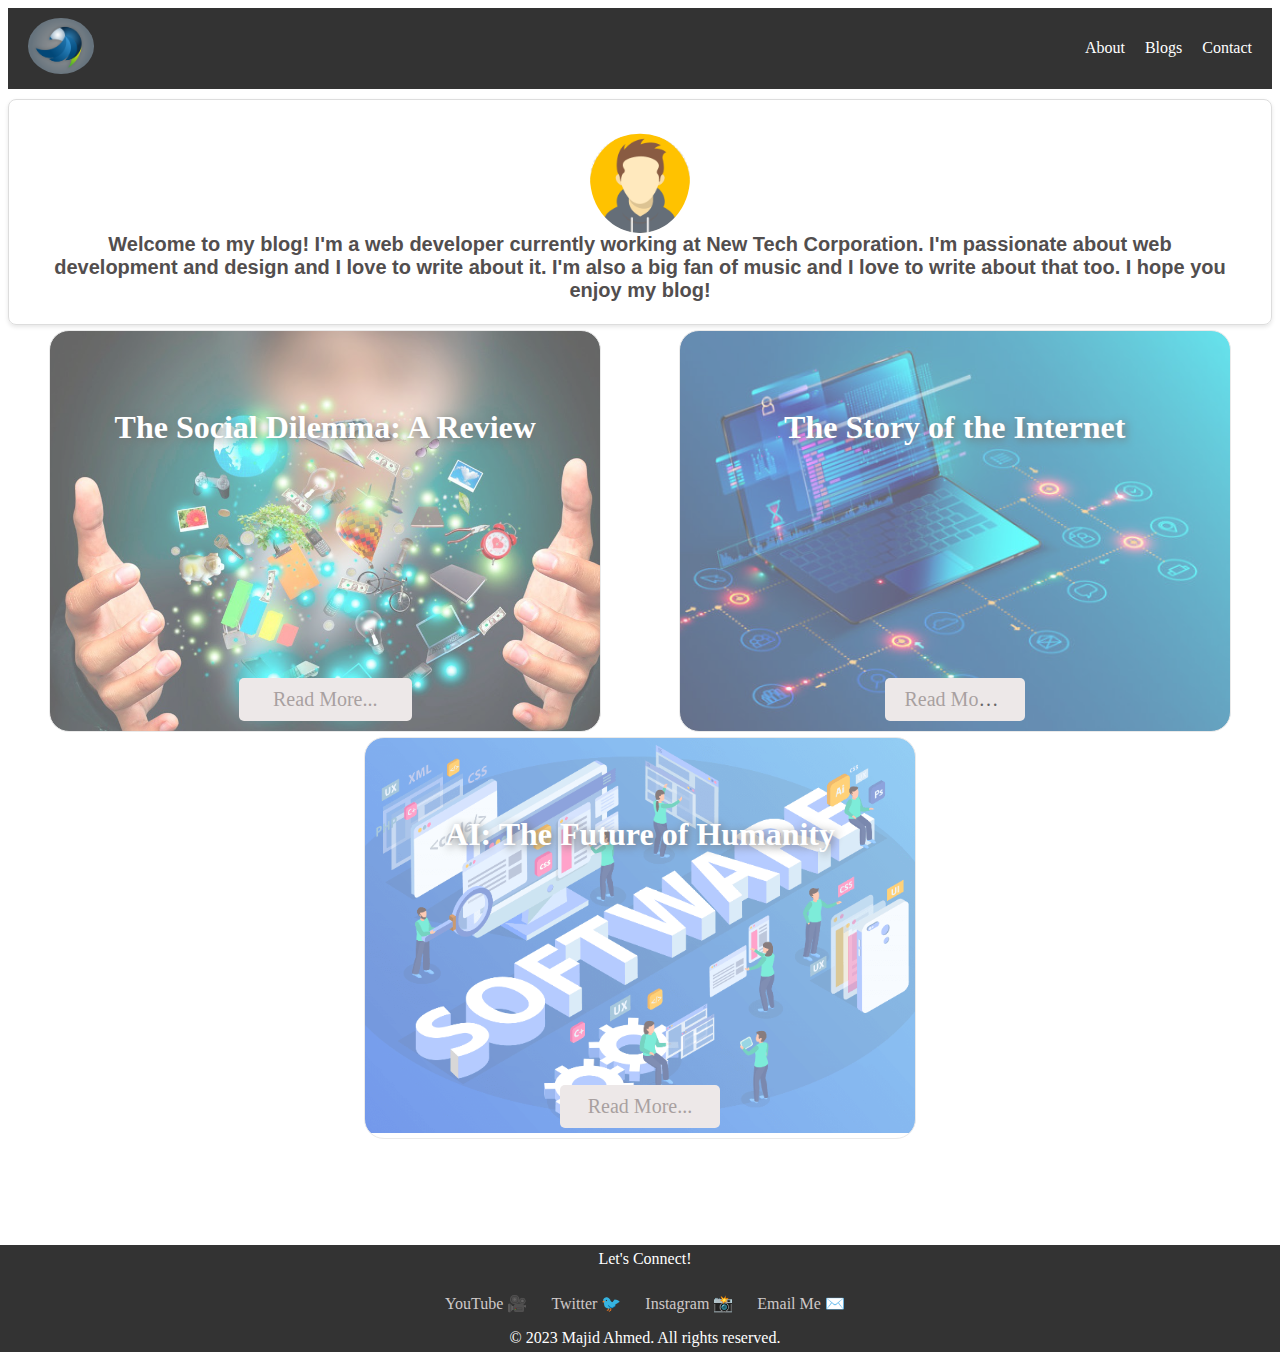
<file: index.html>
<!DOCTYPE html>
<html>

  <head>
    <title>Blog Homepage</title>
    <link rel="stylesheet" type="text/css" href="/assets/css/home.css" />
    <link rel="stylesheet" type="text/css" href="/assets/css/footer.css" />
    <link rel="stylesheet" type="text/css" href="/assets/css/main.css" />
  </head>

  <body>
    <input type="checkbox" id="navbar-toggle" class="navbar-toggle" />
    <label for="navbar-toggle" class="navbar-toggle-label">&#9776;</label>

    <div class="navbar">
      <div class="navbar-logo">
        <a href="#">
          <img src="/assets/images/logo.webp" alt="Logo" class="logo" />
        </a>
      </div>
      <nav class="navbar-menu" id="navbar-menu">
        <ul>
          <li><a href="#">About</a></li>
          <li><a href="/assets/pages/blogPost.html">Blogs</a></li>
          <li><a href="#">Contact</a></li>
        </ul>
      </nav>
    </div>

    <div class="author-info-home">
      <figure>
        <img src="/assets/images/avatar.png" alt="Author Avatar" class="avatar" />
        <figcaption>
          Welcome to my blog! I'm a web developer currently working at New Tech
          Corporation. I'm passionate about web development and design and I
          love to write about it. I'm also a big fan of music and I love to
          write about that too. I hope you enjoy my blog!
        </figcaption>
      </figure>
    </div>

    <section class="img-container">
      <div class="img-div img1-div">
        <h2 class="img-title">The Social Dilemma: A Review</h2>
        <button class="img-btn">
          <a href="/assets/pages/blogPost.html">Read More...</a>
        </button>
      </div>
      <div class="img-div img2-div">
        <h2 class="img-title">The Story of the Internet</h2>
        <button class="img-btn">
          <a href="/assets/pages/blogPost.html">Read More...</a>
        </button>
      </div>
      <div class="img-div img3-div">
        <h2 class="img-title">AI: The Future of Humanity</h2>
        <button class="img-btn">
          <a href="/assets/pages/blogPost.html">Read More...</a>
        </button>
      </div>
    </section>

    <div class="footer">
      <div class="footer-content">Let's Connect!</div>
      <div class="footer-links">
        <figure>
          <figcaption>
            <a href="#" title="YouTube 🎥">YouTube 🎥</a>
            <a href="#" title="Twitter 🐦">Twitter 🐦</a>
            <a href="#" title="Instagram 📸">Instagram 📸</a>
            <a href="mailto:example@example.com" title="Email Me ✉️">Email Me ✉️</a>
          </figcaption>

        </figure>

      </div>
      <div class="footer-text">© 2023 Majid Ahmed. All rights reserved.</div>
    </div>
  </body>

</html>
</file>
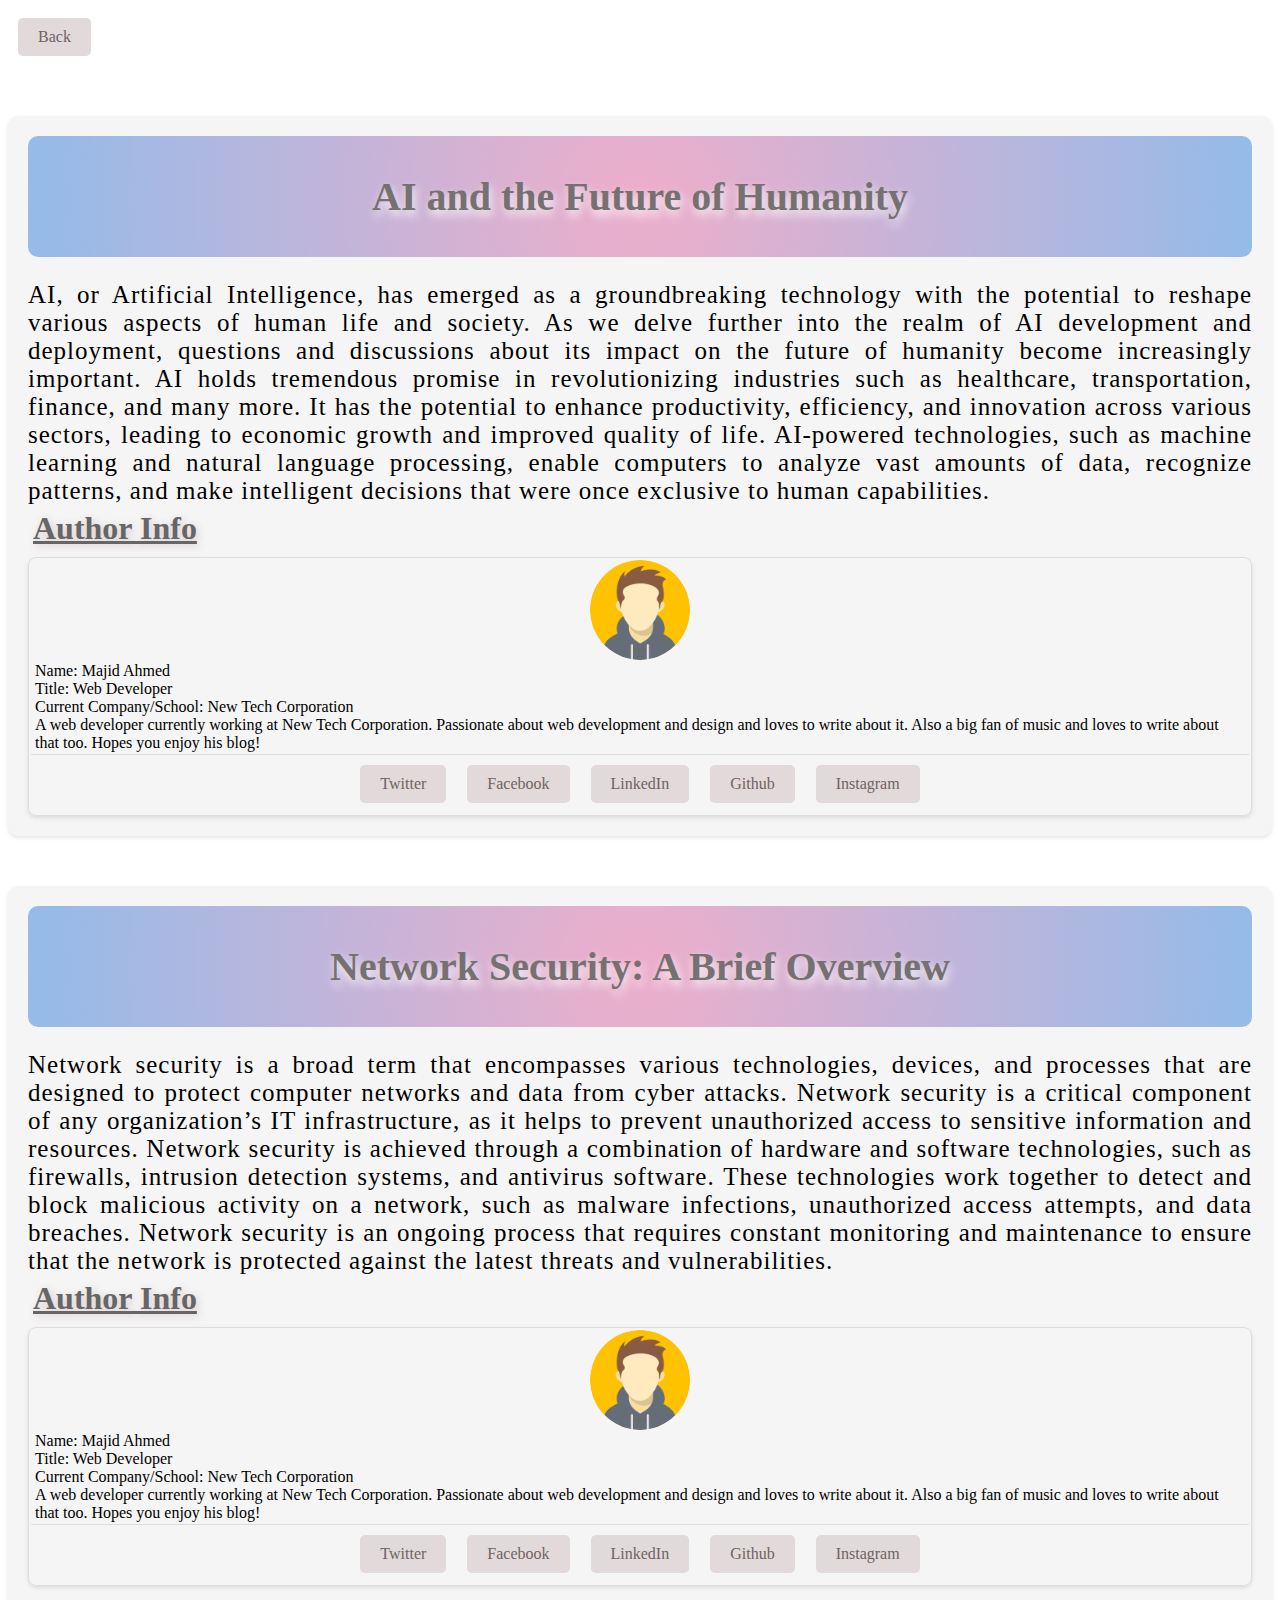
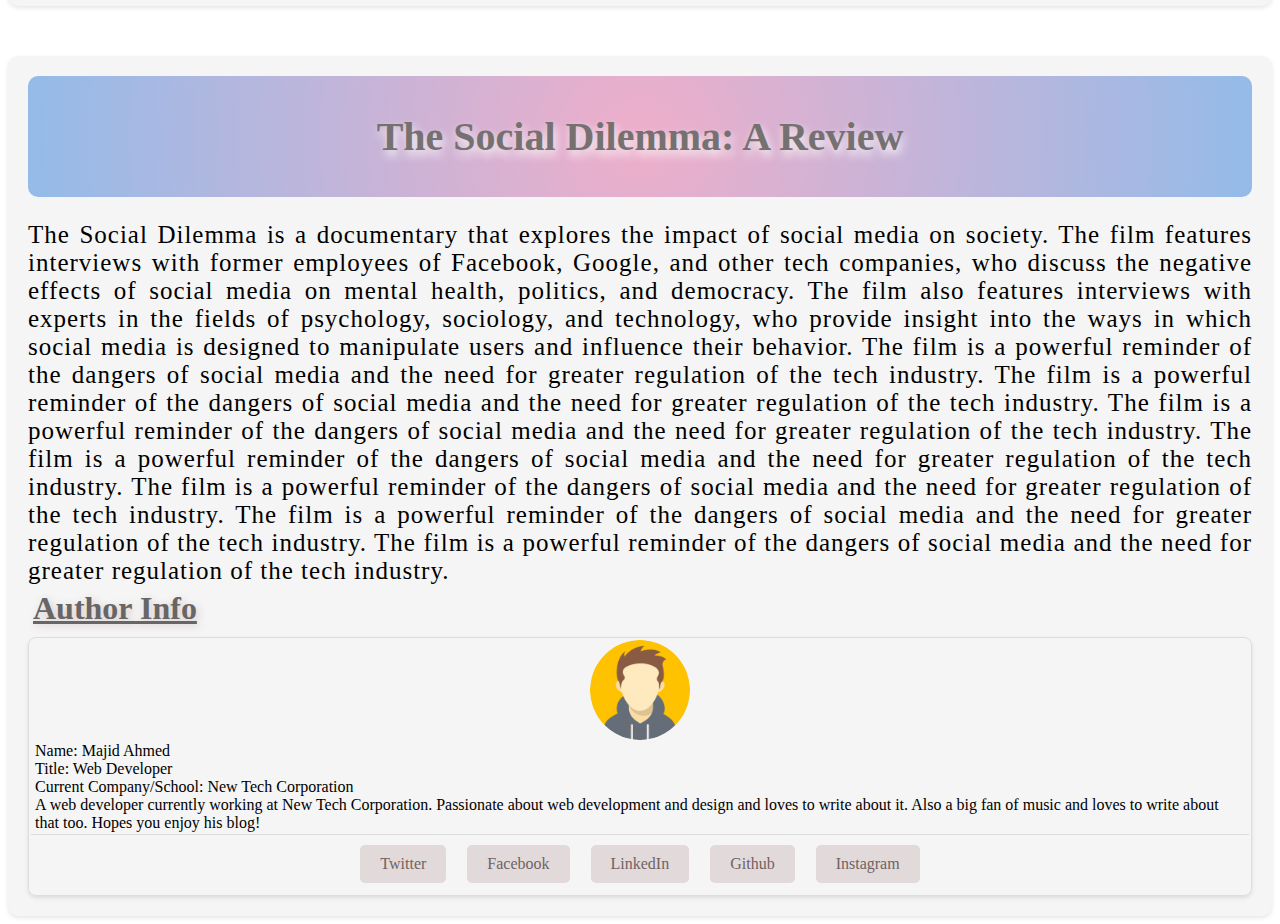
<file: blogPost.html>
<!DOCTYPE html>
<html>
  <head>
    <title>Blog Post</title>
    <link rel="stylesheet" type="text/css" href="css/blog_styles.css" />
    <link rel="stylesheet" type="text/css" href="css/styles.css" />
  </head>
  <body>
    <section>
      <button>
        <a href="index.html">Back</a>
      </button>
    </section>

    <div class="blog-post">
      <header>
        <h1>AI and the Future of Humanity</h1>
      </header>
      <article class="post-content">
        AI, or Artificial Intelligence, has emerged as a groundbreaking
        technology with the potential to reshape various aspects of human life
        and society. As we delve further into the realm of AI development and
        deployment, questions and discussions about its impact on the future of
        humanity become increasingly important. AI holds tremendous promise in
        revolutionizing industries such as healthcare, transportation, finance,
        and many more. It has the potential to enhance productivity, efficiency,
        and innovation across various sectors, leading to economic growth and
        improved quality of life. AI-powered technologies, such as machine
        learning and natural language processing, enable computers to analyze
        vast amounts of data, recognize patterns, and make intelligent decisions
        that were once exclusive to human capabilities.
      </article>
      <section>
        <h2>Author Info</h2>

        <div class="author-info">
          <img src="/images/avatar.png" alt="Author Avatar" class="avatar" />
          <div>
            <p>Name: Majid Ahmed</p>
            <p>Title: Web Developer</p>
            <p>Current Company/School: New Tech Corporation</p>

            <p>
              A web developer currently working at New Tech Corporation.
              Passionate about web development and design and loves to write
              about it. Also a big fan of music and loves to write about that
              too. Hopes you enjoy his blog!
            </p>
          </div>

          <div class="social-sharing">
            <button>
              <a href="#">Twitter</a>
            </button>
            <button>
              <a href="#">Facebook</a>
            </button>
            <button>
              <a href="#">LinkedIn</a>
            </button>
            <button>
              <a href="#"> Github </a>
            </button>
            <button>
              <a href="#"> Instagram </a>
            </button>
          </div>
        </div>
      </section>
    </div>
    <div class="blog-post">
      <header>
        <h1>Network Security: A Brief Overview</h1>
      </header>
      <article class="post-content">
        Network security is a broad term that encompasses various technologies,
        devices, and processes that are designed to protect computer networks
        and data from cyber attacks. Network security is a critical component of
        any organization’s IT infrastructure, as it helps to prevent
        unauthorized access to sensitive information and resources. Network
        security is achieved through a combination of hardware and software
        technologies, such as firewalls, intrusion detection systems, and
        antivirus software. These technologies work together to detect and block
        malicious activity on a network, such as malware infections,
        unauthorized access attempts, and data breaches. Network security is an
        ongoing process that requires constant monitoring and maintenance to
        ensure that the network is protected against the latest threats and
        vulnerabilities.
      </article>
      <section>
        <h2>Author Info</h2>

        <div class="author-info">
          <img src="/images/avatar.png" alt="Author Avatar" class="avatar" />
          <div>
            <p>Name: Majid Ahmed</p>
            <p>Title: Web Developer</p>
            <p>Current Company/School: New Tech Corporation</p>

            <p>
              A web developer currently working at New Tech Corporation.
              Passionate about web development and design and loves to write
              about it. Also a big fan of music and loves to write about that
              too. Hopes you enjoy his blog!
            </p>
          </div>

          <div class="social-sharing">
            <button>
              <a href="#">Twitter</a>
            </button>
            <button>
              <a href="#">Facebook</a>
            </button>
            <button>
              <a href="#">LinkedIn</a>
            </button>
            <button>
              <a href="#"> Github </a>
            </button>
            <button>
              <a href="#"> Instagram </a>
            </button>
          </div>
        </div>
      </section>
    </div>
    <div class="blog-post">
      <header>
        <h1>The Social Dilemma: A Review</h1>
      </header>
      <article class="post-content">
        The Social Dilemma is a documentary that explores the impact of social
        media on society. The film features interviews with former employees of
        Facebook, Google, and other tech companies, who discuss the negative
        effects of social media on mental health, politics, and democracy. The
        film also features interviews with experts in the fields of psychology,
        sociology, and technology, who provide insight into the ways in which
        social media is designed to manipulate users and influence their
        behavior. The film is a powerful reminder of the dangers of social media
        and the need for greater regulation of the tech industry. The film is a
        powerful reminder of the dangers of social media and the need for
        greater regulation of the tech industry. The film is a powerful reminder
        of the dangers of social media and the need for greater regulation of
        the tech industry. The film is a powerful reminder of the dangers of
        social media and the need for greater regulation of the tech industry.
        The film is a powerful reminder of the dangers of social media and the
        need for greater regulation of the tech industry. The film is a powerful
        reminder of the dangers of social media and the need for greater
        regulation of the tech industry. The film is a powerful reminder of the
        dangers of social media and the need for greater regulation of the tech
        industry.
      </article>
      <section>
        <h2>Author Info</h2>

        <div class="author-info">
          <img src="/images/avatar.png" alt="Author Avatar" class="avatar" />
          <div>
            <p>Name: Majid Ahmed</p>
            <p>Title: Web Developer</p>
            <p>Current Company/School: New Tech Corporation</p>

            <p>
              A web developer currently working at New Tech Corporation.
              Passionate about web development and design and loves to write
              about it. Also a big fan of music and loves to write about that
              too. Hopes you enjoy his blog!
            </p>
          </div>

          <div class="social-sharing">
            <button>
              <a href="#">Twitter</a>
            </button>
            <button>
              <a href="#">Facebook</a>
            </button>
            <button>
              <a href="#">LinkedIn</a>
            </button>
            <button>
              <a href="#"> Github </a>
            </button>
            <button>
              <a href="#"> Instagram </a>
            </button>
          </div>
        </div>
      </section>
    </div>
  </body>
</html>
</file>
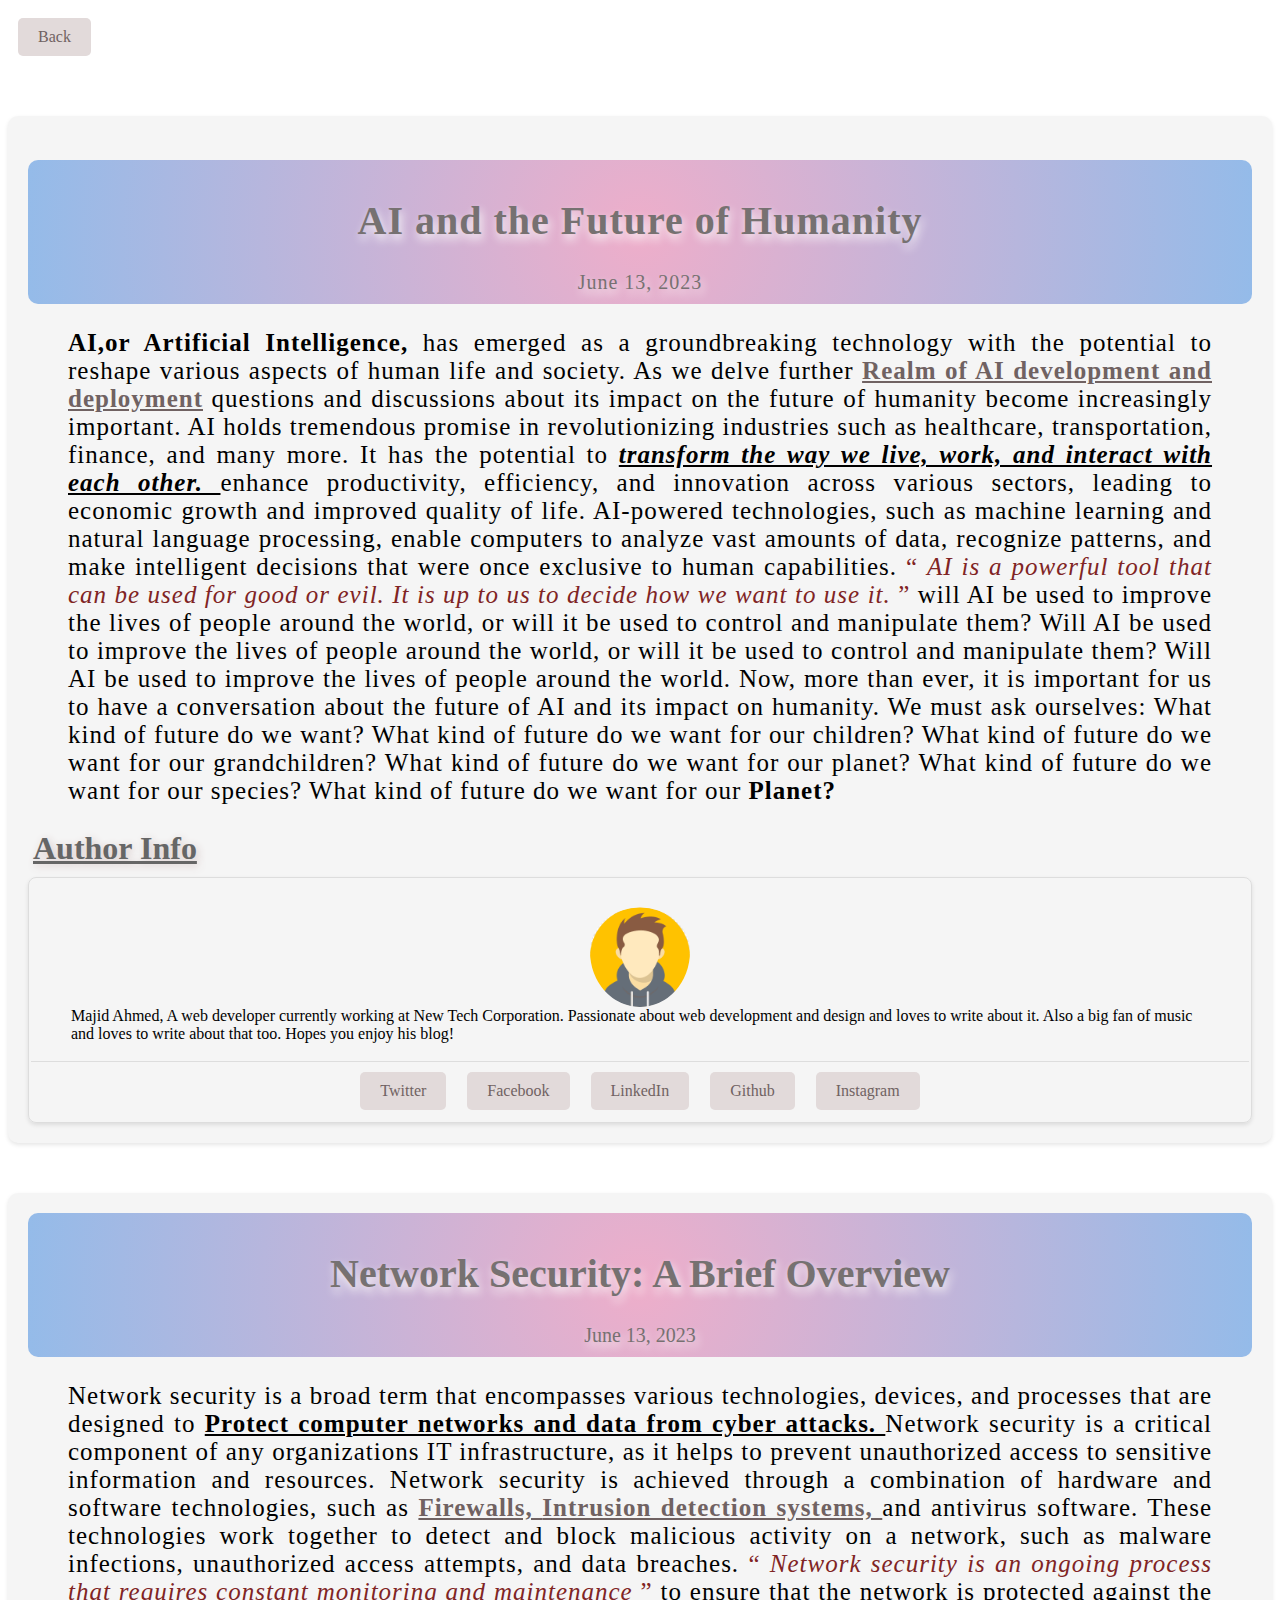
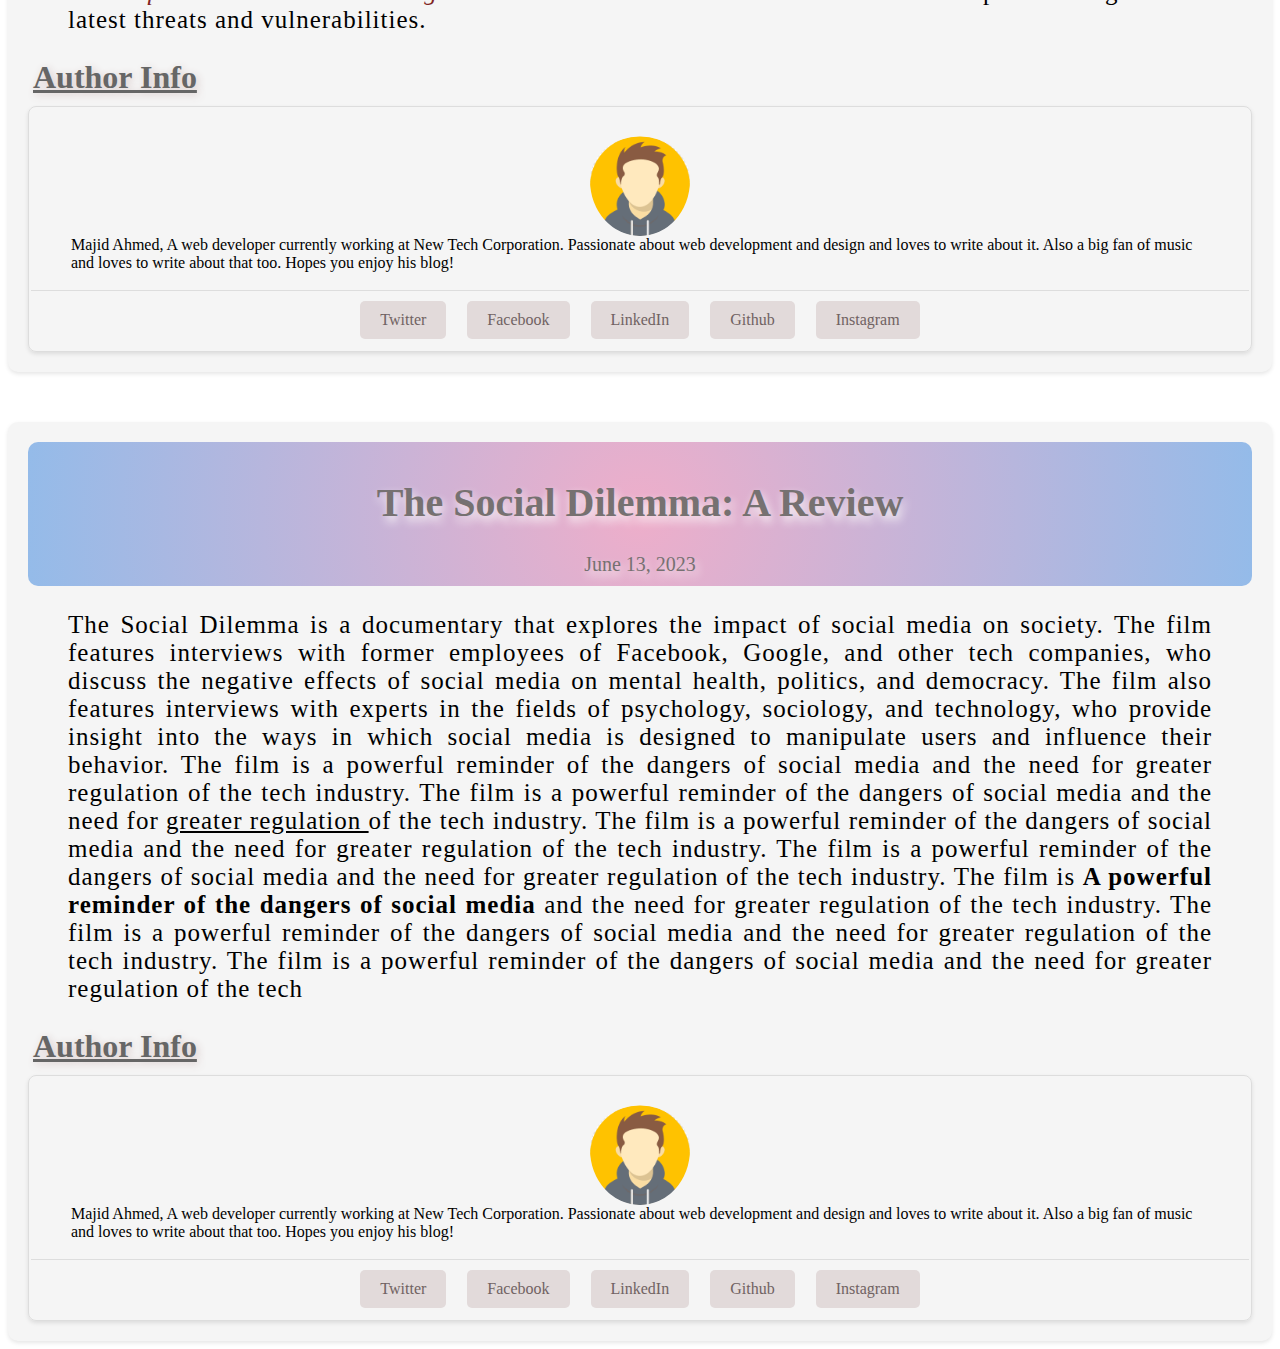
<file: assets/pages/blogPost.html>
<!DOCTYPE html>
<html>

  <head>
    <title>Blog Post</title>
    <link rel="stylesheet" type="text/css" href="/assets/css/main.css" />
    <link rel="stylesheet" type="text/css" href="/assets/css/post.css" />
  </head>

  <body>
    <section>
      <button>
        <a href="/index.html">Back</a>
      </button>
    </section>

    <div class="blog-post">
      <article class="post-content">
        <header>
          <h1>AI and the Future of Humanity</h1>
          <p><time datetime="2023-06-13">June 13, 2023</time></p>
        </header>
        <blockquote>
          <b> AI,or Artificial Intelligence, </b>
          has emerged as a groundbreaking technology with the potential to
          reshape various aspects of human life and society. As we delve further

          <a href="https://www.techtarget.com/searchdatacenter/feature/Infrastructure-for-machine-learning-AI-requirements-examples"
            target="_blank"><strong><u>Realm of AI development and deployment</u></strong></a>


          questions and
          discussions about its impact on the future of humanity become
          increasingly important. AI holds tremendous promise in revolutionizing
          industries such as healthcare, transportation, finance, and many more.
          It has the potential to
          <b>
            <u>
              <i>
                transform the way we live, work, and interact with each other.
              </i>
            </u>
          </b>
          enhance productivity, efficiency, and innovation across various
          sectors, leading to economic growth and improved quality of life.
          AI-powered technologies, such as machine learning and natural language
          processing, enable computers to analyze vast amounts of data,
          recognize patterns, and make intelligent decisions that were once
          exclusive to human capabilities.

          <q>
            <i>
              AI is a powerful tool that can be used for good or evil. It is up
              to us to decide how we want to use it.
            </i>
          </q>

          will AI be used to improve the lives of people around the world, or
          will it be used to control and manipulate them? Will AI be used to
          improve the lives of people around the world, or will it be used to
          control and manipulate them? Will AI be used to improve the lives of
          people around the world.

          Now, more than ever, it is important for us to have a conversation
          about the future of AI and its impact on humanity. We must ask
          ourselves: What kind of future do we want? What kind of future do we
          want for our children? What kind of future do we want for our
          grandchildren? What kind of future do we want for our planet? What
          kind of future do we want for our species? What kind of future do we want for our <b> Planet? </b>

        </blockquote>
      </article>
      <section>
        <h2>Author Info</h2>
        <div class="author-info">
          <figure>
            <img src="/assets/images/avatar.png" alt="Author Avatar" class="avatar" />
            <figcaption>
              Majid Ahmed, A web developer currently working at New Tech
              Corporation. Passionate about web development and design and loves
              to write about it. Also a big fan of music and loves to write
              about that too. Hopes you enjoy his blog!
            </figcaption>
          </figure>

          <div class="social-sharing">
            <button>
              <a href="#">Twitter</a>
            </button>
            <button>
              <a href="#">Facebook</a>
            </button>
            <button>
              <a href="#">LinkedIn</a>
            </button>
            <button>
              <a href="#"> Github </a>
            </button>
            <button>
              <a href="#"> Instagram </a>
            </button>
          </div>
        </div>
      </section>
    </div>
    <div class="blog-post">
      <header>
        <h1>Network Security: A Brief Overview</h1>
        <p><time datetime="2023-06-13">June 13, 2023</time></p>
      </header>
      <article class="post-content">
        <blockquote>
          Network security is a broad term that encompasses various
          technologies, devices, and processes that are designed to
          <b>
            <u> Protect computer networks and data from cyber attacks. </u>
          </b>

          Network security is a critical component of any organizations IT
          infrastructure, as it helps to prevent unauthorized access to
          sensitive information and resources. Network security is achieved
          through a combination of hardware and software technologies, such as

          <a href="https://www.cisco.com/c/en/us/products/security/firewalls/what-is-a-firewall.html" target="_blank">
            <u>
              <b> Firewalls, </b>
            </u>
          </a>

          <a href="https://www.geeksforgeeks.org/intrusion-detection-system-ids/" target="_blank">
            <u>
              <b> Intrusion detection systems, </b>
            </u>
          </a>

          and antivirus software. These technologies work together to detect and
          block malicious activity on a network, such as malware infections,
          unauthorized access attempts, and data breaches.

          <q>
            <i>Network security is an ongoing process that requires constant
              monitoring and maintenance
            </i>
          </q>

          to ensure that the network is protected against the latest threats and
          vulnerabilities.
        </blockquote>
      </article>
      <section>
        <h2>Author Info</h2>
        <div class="author-info">
          <figure>
            <img src="/assets/images/avatar.png" alt="Author Avatar" class="avatar" />
            <figcaption>
              Majid Ahmed, A web developer currently working at New Tech
              Corporation. Passionate about web development and design and loves
              to write about it. Also a big fan of music and loves to write
              about that too. Hopes you enjoy his blog!
            </figcaption>
          </figure>

          <div class="social-sharing">
            <button>
              <a href="#">Twitter</a>
            </button>
            <button>
              <a href="#">Facebook</a>
            </button>
            <button>
              <a href="#">LinkedIn</a>
            </button>
            <button>
              <a href="#"> Github </a>
            </button>
            <button>
              <a href="#"> Instagram </a>
            </button>
          </div>
        </div>
      </section>
    </div>
    <div class="blog-post">
      <header>
        <h1>The Social Dilemma: A Review</h1>
        <p><time datetime="2023-06-13">June 13, 2023</time></p>
      </header>

      <article class="post-content">
        <blockquote cite="https://www.netflix.com/title/81254224">
          The Social Dilemma is a documentary that explores the impact of social
          media on society. The film features interviews with former employees
          of Facebook, Google, and other tech companies, who discuss the
          negative effects of social media on mental health, politics, and
          democracy. The film also features interviews with experts in the
          fields of psychology, sociology, and technology, who provide insight
          into the ways in which social media is designed to manipulate users
          and influence their behavior. The film is a powerful reminder of the
          dangers of social media and the need for greater regulation of the
          tech industry. The film is a powerful reminder of the dangers of
          social media and the need for
          <u> greater regulation </u>
          of the tech industry. The film is a powerful reminder of the dangers
          of social media and the need for greater regulation of the tech
          industry. The film is a powerful reminder of the dangers of social
          media and the need for greater regulation of the tech industry. The
          film is
          <b>A powerful reminder of the dangers of social media </b>

          and the need for greater regulation of the tech industry. The film is
          a powerful reminder of the dangers of social media and the need for
          greater regulation of the tech industry. The film is a powerful
          reminder of the dangers of social media and the need for greater
          regulation of the tech
        </blockquote>

      </article>
      <section>
        <h2>Author Info</h2>
        <div class="author-info">
          <figure>
            <img src="/assets/images/avatar.png" alt="Author Avatar" class="avatar" />
            <figcaption>
              Majid Ahmed, A web developer currently working at New Tech
              Corporation. Passionate about web development and design and loves
              to write about it. Also a big fan of music and loves to write
              about that too. Hopes you enjoy his blog!
            </figcaption>
          </figure>

          <div class="social-sharing">
            <button>
              <a href="#">Twitter</a>
            </button>
            <button>
              <a href="#">Facebook</a>
            </button>
            <button>
              <a href="#">LinkedIn</a>
            </button>
            <button>
              <a href="#"> Github </a>
            </button>
            <button>
              <a href="#"> Instagram </a>
            </button>
          </div>
        </div>
      </section>
    </div>
  </body>

</html>
</file>
<file: assets/css/home.css>
/*
CSS related to the home page
*/
.author-info-home {
  margin-top: 10px;
  text-align: center;
  display: grid;
  grid-template-columns: 1fr;
  align-items: center;
  border: 1px solid #ddd;
  padding: 2px;
  border-radius: 8px;
  box-shadow: 0 2px 4px rgba(0, 0, 0, 0.1);
  font-size: 20px;
  font-weight: bold;
  color: #524e4e;
  font-family: "Gill Sans", "Gill Sans MT", Calibri, "Trebuchet MS", sans-serif;
}
.navbar {
  display: flex;
  justify-content: space-between;
  align-items: center;
  background-color: #333;
  color: #fff;
  padding: 10px;
}

.logo {
  width: 10%;
  height: 10%;
  border-radius: 50%;
  object-fit: cover;
  margin-left: 10px;
  margin-right: 10px;
}

.navbar-logo a {
  color: #fff;
  text-decoration: none;
  font-weight: bold;
  font-size: 20px;
}

.navbar-menu ul {
  list-style: none;
  margin: 0;
  padding: 0;
  display: flex;
}

.navbar-menu li {
  margin: 0 10px;
}

.navbar-menu a {
  color: #fff;
  text-decoration: none;
}

/* Responsive navbar toggle styles */
.navbar-toggle {
  display: none;
}

.navbar-toggle-label {
  display: none;
  cursor: pointer;
  font-size: 20px;
  color: #fff;
}

.img-container {
  display: flex;
  flex-wrap: wrap;
  align-items: center;
  gap: 5px;
  justify-content: space-around;
  margin: 5px;
  padding-bottom: 8%;
}
.hero-image {
  height: 400px;
  width: 400px;
  background-position: center;
  background-repeat: no-repeat;
  background-size: cover;
}

.img-div {
  border: 1px solid #ddd;
  width: 550px;
  height: 400px;
  background-position: center;
  background-repeat: no-repeat;
  background-size: cover;
  opacity: 0.6;
  transition: 0.3s;
  align-items: center;
  justify-content: center;
  display: grid;
  border-radius: 20px;
}
.img1-div {
  background-image: url("/assets/images/im_1.jpg");
}
.img2-div {
  background-image: url("/assets/images/im_2.jpg");
}
.img3-div {
  background-image: url("/assets/images/im_3.png");
}

.img-title {
  font-size: 30px;
  font-weight: bold;
  text-align: center;
  color: #ffffff;
  margin: 0;
  padding: 0;
  margin: 5px;
  font-size: xx-large;
  text-shadow: 2px 2px 8px #1a1a1a;
}
.img-btn {
  border: none;
  text-align: center;
  justify-self: center;
  align-self: flex-end;
  font-size: 20px;
  width: 40%;
  transition: 0.3s;
  word-wrap: none;
  text-overflow: ellipsis;
  overflow: hidden;
  white-space: nowrap;
  text-overflow: ellipsis;
}
.img-btn:hover {
  background-color: #ffffff;
  color: #000000;
  cursor: pointer;
  border-radius: 50px;
  box-shadow: 0 2px 4px rgba(248, 245, 245, 0.1);
}
</file>
<file: assets/css/footer.css>
.footer {
  background-color: #333;
  color: #fff;
  text-align: center;
  position: absolute;
  left: 0;
  right: 0;
  bottom: 10;
  padding: 5px;
  width: 100%;
  display: grid;
  grid-template-columns: 1fr;
}

.footer-content {
  margin-bottom: 10px;
}

.footer-links a {
  color: #cfc9c9;
  text-decoration: none;
  margin: 0 10px;
}
</file>
<file: assets/css/main.css>
/*
only import statements here
*/
@import "/assets/css/core.css";
@import "/assets/css/responsive.css";
</file>
<file: css/blog_styles.css>
.blog-post-card {
  display: grid;
  grid-template-columns: 1fr;
  grid-gap: 20px;
  max-width: 50%;
  margin: 1% auto;
  background-color: #f5f5f5;
  border-radius: 10px;
  padding: 20px;
  box-shadow: 0 2px 4px rgba(0, 0, 0, 0.1);
  text-align: center;
}

.image-caption {
  font: italic 1em/1.2em "trebuchet ms", sans-serif;
  color: #524141;
  text-align: start;
  margin: 0;
  padding: 0;
  margin: 5px;
  font-size: large;
}

.blog-post {
  margin-top: 50px;
  padding: 20px;
  background-color: #f5f5f5;
  border-radius: 10px;
  box-shadow: 0 2px 4px rgba(0, 0, 0, 0.1);
}

.author-info {
  margin-top: 10px;
  text-align: left;
  display: flex;
  flex-wrap: wrap;
  gap: 2px;
  align-items: center;
  border: 1px solid #ddd;
  padding: 2px;
  border-radius: 8px;
  box-shadow: 0 2px 4px rgba(0, 0, 0, 0.1);
}

p {
  padding: 0 2px 0 2px;
  margin: 0 2px 0 2px;
}

h2 {
  margin-bottom: 5px;
  text-overflow: ellipsis;
  word-wrap: none;
  word-break: keep-all;
  white-space: nowrap;
}

.avatar {
  display: block;
  margin: 0 auto;
  width: 100px;
  height: 100px;
  border-radius: 50%;
  object-fit: cover;
}

.post-content {
  text-align: justify;
  text-justify: inter-word;
  font-size: 25px;
  font-family: "Times New Roman", Times, serif;
  margin-top: 2%;
  padding: 0;
  letter-spacing: 1px;
}

header {
  background: radial-gradient(
    circle,
    rgba(238, 174, 202, 1) 0%,
    rgba(148, 187, 233, 1) 100%
  );

  padding: 10px;
  border-radius: 10px;
  color: #767171;
  text-align: center;
  font-size: 20px;
  text-shadow: 2px 5px 10px #faf9f9;
}

h2 {
  text-decoration: underline;
  font-size: 30px;
  font-weight: bold;
  color: #666666;
  margin: 0;
  padding: 0;
  margin: 5px;
  font-size: xx-large;
  text-shadow: 2px 2px 8px #d7c7c7;
}

.social-sharing {
  border-top: 1px solid #ddd;
  display: flex;
  flex-wrap: wrap;
  gap: 1px;
  justify-content: center;
  width: 100%;
}

/*media queries*/
@media (max-width: 768px) {
  .blog-post-card {
    max-width: 50%;
  }
}
</file>
<file: css/styles.css>
/* CSS styles for Buttons */
button {
  background-color: rgb(226, 218, 218);
  border: none;
  padding: 10px 20px;
  border-radius: 5px;
  cursor: pointer;
  font-size: 16px;
  margin: 10px;
  font-family: "Times New Roman", Times, serif;
}

button:hover {
  background-color: rgb(250, 242, 242);
  color: rgb(95, 82, 82);
  transition: 0.8s;
}
a {
  text-decoration: none;
  color: rgb(112, 98, 98);
}
.navbar {
  display: flex;
  justify-content: space-between;
  align-items: center;
  background-color: #333;
  color: #fff;
  padding: 10px;
}

.logo {
  width: 80px;
  height: 80px;
  border-radius: 50%;
  object-fit: cover;
  margin-left: 10px;
  margin-right: 10px;
}

.navbar-logo a {
  color: #fff;
  text-decoration: none;
  font-weight: bold;
  font-size: 20px;
}

.navbar-menu ul {
  list-style: none;
  margin: 0;
  padding: 0;
  display: flex;
}

.navbar-menu li {
  margin: 0 10px;
}

.navbar-menu a {
  color: #fff;
  text-decoration: none;
}

/* Responsive navbar toggle styles */
.navbar-toggle {
  display: none;
}

.navbar-toggle-label {
  display: none;
  cursor: pointer;
  font-size: 20px;
  color: #fff;
}

/* Media query for smaller screens */
@media (max-width: 768px) {
  .navbar-menu {
    display: none;
  }

  .navbar-toggle {
    display: block;
  }

  .navbar-toggle-label {
    display: block;
  }

  .navbar-toggle:checked ~ .navbar-menu {
    display: block;
    position: absolute;
    top: 100%;
    left: 0;
    width: 100%;
    background-color: #333;
    padding: 10px;
  }

  .navbar-menu ul {
    flex-direction: column;
    align-items: center;
  }

  .navbar-menu li {
    margin: 10px 0;
  }
}

.footer {
  background-color: #333;
  color: #fff;
  text-align: center;
  position: absolute;
  left: 0;
  right: 0;
  bottom: 10;
  padding: 5px;
  width: 100%;
}

.footer-content {
  margin-bottom: 10px;
}

.footer-links a {
  color: #cfc9c9;
  text-decoration: none;
  margin: 0 10px;

}
</file>
<file: assets/css/post.css>
/*
blog-post page 
*/
.blog-post-card {
  display: grid;
  grid-template-columns: 1fr;
  grid-gap: 20px;
  max-width: 50%;
  margin: 1% auto;
  background-color: #f5f5f5;
  border-radius: 10px;
  padding: 20px;
  box-shadow: 0 2px 4px rgba(0, 0, 0, 0.1);
  text-align: center;
}

.image-caption {
  font: italic 1em/1.2em "trebuchet ms", sans-serif;
  color: #524141;
  text-align: start;
  margin: 0;
  padding: 0;
  margin: 5px;
  font-size: large;
}

.blog-post {
  margin-top: 50px;
  padding: 20px;
  background-color: #f5f5f5;
  border-radius: 10px;
  box-shadow: 0 2px 4px rgba(0, 0, 0, 0.1);
}


.author-info {
  margin-top: 10px;
  text-align: left;
  display: flex;
  flex-wrap: wrap;
  gap: 2px;
  align-items: center;
  border: 1px solid #ddd;
  padding: 2px;
  border-radius: 8px;
  box-shadow: 0 2px 4px rgba(0, 0, 0, 0.1);

  
}

p {
  padding: 0 2px 0 2px;
  margin: 0 2px 0 2px;
}

h2 {
  margin-bottom: 5px;
  text-overflow: ellipsis;
  word-wrap: none;
  word-break: keep-all;
  white-space: nowrap;
}

.post-content {
  text-align: justify;
  text-justify: inter-word;
  font-size: 25px;
  font-family: "Times New Roman", Times, serif;
  margin-top: 2%;
  padding: 0;
  letter-spacing: 1px;
}

header {
  background: radial-gradient(
    circle,
    rgba(238, 174, 202, 1) 0%,
    rgba(148, 187, 233, 1) 100%
  );

  padding: 10px;
  border-radius: 10px;
  color: #767171;
  text-align: center;
  font-size: 20px;
  text-shadow: 2px 5px 10px #faf9f9;
}

h2 {
  text-decoration: underline;
  font-size: 30px;
  font-weight: bold;
  color: #666666;
  margin: 0;
  padding: 0;
  margin: 5px;
  font-size: xx-large;
  text-shadow: 2px 2px 8px #d7c7c7;
}

.social-sharing {
  border-top: 1px solid #ddd;
  display: flex;
  flex-wrap: wrap;
  gap: 1px;
  justify-content: center;
  width: 100%;
}
</file>
